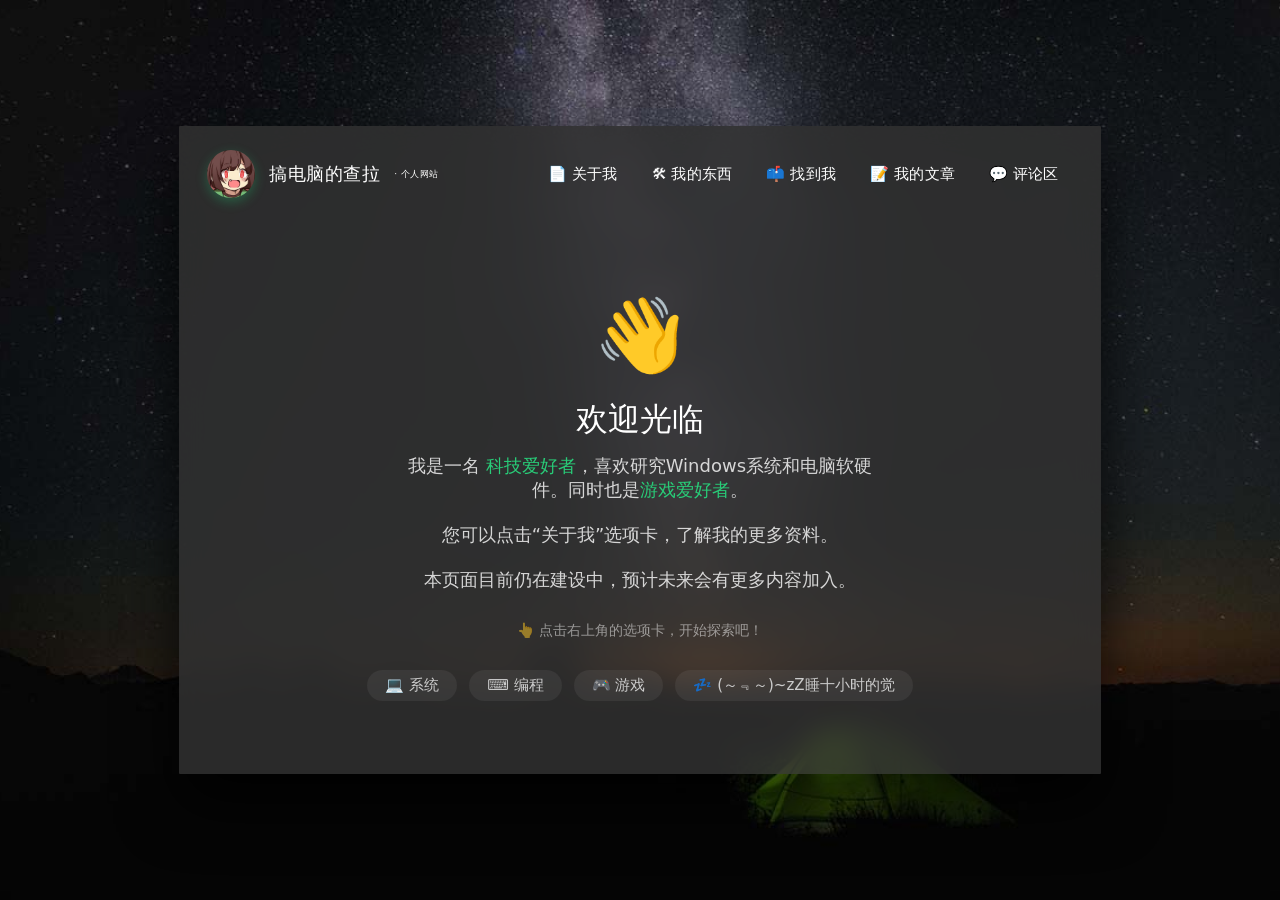
<file: index.html>
<!DOCTYPE html>
<html lang="zh-CN">

<!-- Generated by DeepSeek AI -->
<!-- Update at Sep 4 2026 -->

<head>
    <meta charset="UTF-8">
    <meta name="viewport" content="width=device-width, initial-scale=1.0">
    <title>查拉搞电脑的个人网站 - Github IO</title>
	<link rel="icon" href="/system/favicon.ico" type="image/x-icon">
    <link rel="stylesheet" href="system/style1.css">
    <link rel="stylesheet" href="system/btn.css">
</head>
<body>
    <div class="acrylic-panel">
        <!-- 导航栏：左侧头像+名字，右侧标签按钮 -->
        <nav class="tabs">
            <div class="nav-left">
                <div class="avatar" id="avatar-btn">avatar icon placeholder</div>
                <span class="username">搞电脑的查拉</span>
				<span class="usernamesubtitle">· 个人网站</span>
            </div>
            <div class="nav-right">
                <button class="tab-btn" data-page="aboutme">📄 关于我</button>
                <button class="tab-btn" data-page="mystuff">🛠 我的东西</button>
                <button class="tab-btn" data-page="social">📫 找到我</button>
                <button class="tab-btn" data-page="blogview">📝 我的文章</button>
                <button class="tab-btn" data-page="comment">💬 评论区</button>
            </div>
        </nav>

        <!-- iframe 内容区域 -->
        <iframe id="content-frame" src="content/1st-ux.html" frameborder="0"></iframe>
    </div>

    <script>
        const frame = document.getElementById('content-frame');
        const buttons = document.querySelectorAll('.tab-btn');
        const avatar = document.getElementById('avatar-btn');

        // 切换标签页
        function switchTab(page) {
            // 移除所有激活状态
            buttons.forEach(b => b.classList.remove('active'));
            // 激活对应按钮（如果存在）
            const targetBtn = document.querySelector(`.tab-btn[data-page="${page}"]`);
            if (targetBtn) targetBtn.classList.add('active');
            // 切换 iframe
            frame.src = 'content/' + page + '.html';
        }

        // 为按钮绑定点击事件
        buttons.forEach(btn => {
            btn.addEventListener('click', function() {
                const page = this.dataset.page;
                switchTab(page);
            });
        });

        // 点击头像：若当前在欢迎页，则进入“关于我”；否则也可切换（统一进入关于我）
        avatar.addEventListener('click', function() {
            // 如果当前显示的是 welcome，则切换到 about
            if (frame.src.includes('content/1st-ux.html')) {
                switchTab('aboutme');
            } else {
                // 也可以允许直接跳转，看个人喜好，我们统一跳转到 about
                switchTab('1st-ux');
            }
        });

// ----- 设置头像图片 -----
document.addEventListener('DOMContentLoaded', function() {
    var avatar = document.getElementById('avatar-btn');
    if (avatar) {
        avatar.style.backgroundImage = 'url("../content/avatarico.png")';
        avatar.style.backgroundSize = 'cover';
        avatar.style.backgroundPosition = 'center';
        avatar.textContent = ''; // 清除文字 "你"
    }
});

    </script>
</body>
</html>
</file>
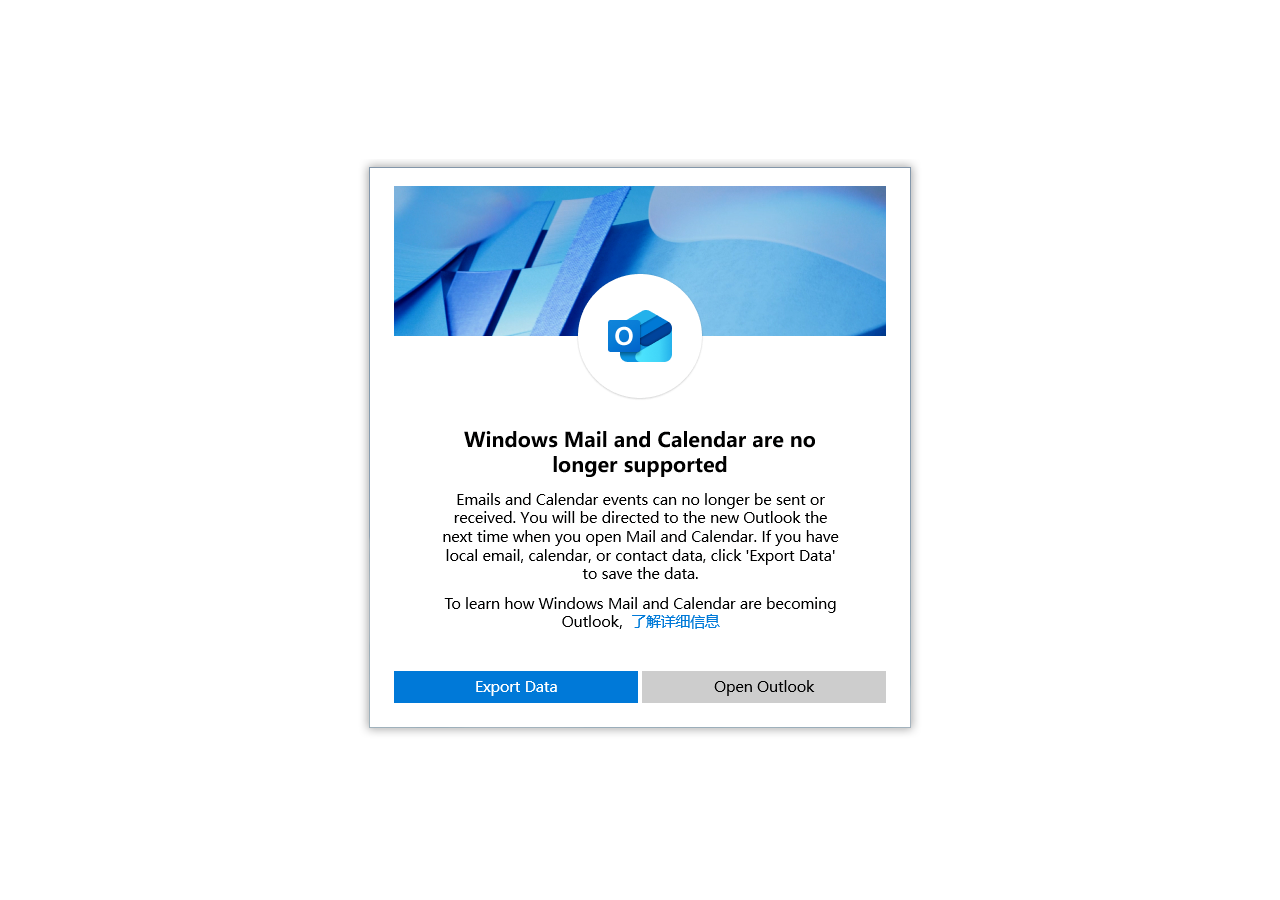
<file: mail-n-cal-no-longer-support/index.html>
<html style="height: 100%;">
<head>
<meta name="viewport" content="width=device-width, minimum-scale=1.0">
<title>Windows Mail and Calendar are no longer supported</title>
<link rel="stylesheet" href="style.css">
</head>
<body inmaintabuse="1" style="margin: 0px; ">
<div class="container">
<img style="-webkit-user-select: none;" src="popimage.png" alt="弹窗">
</div>
</body>
</html>
</file>
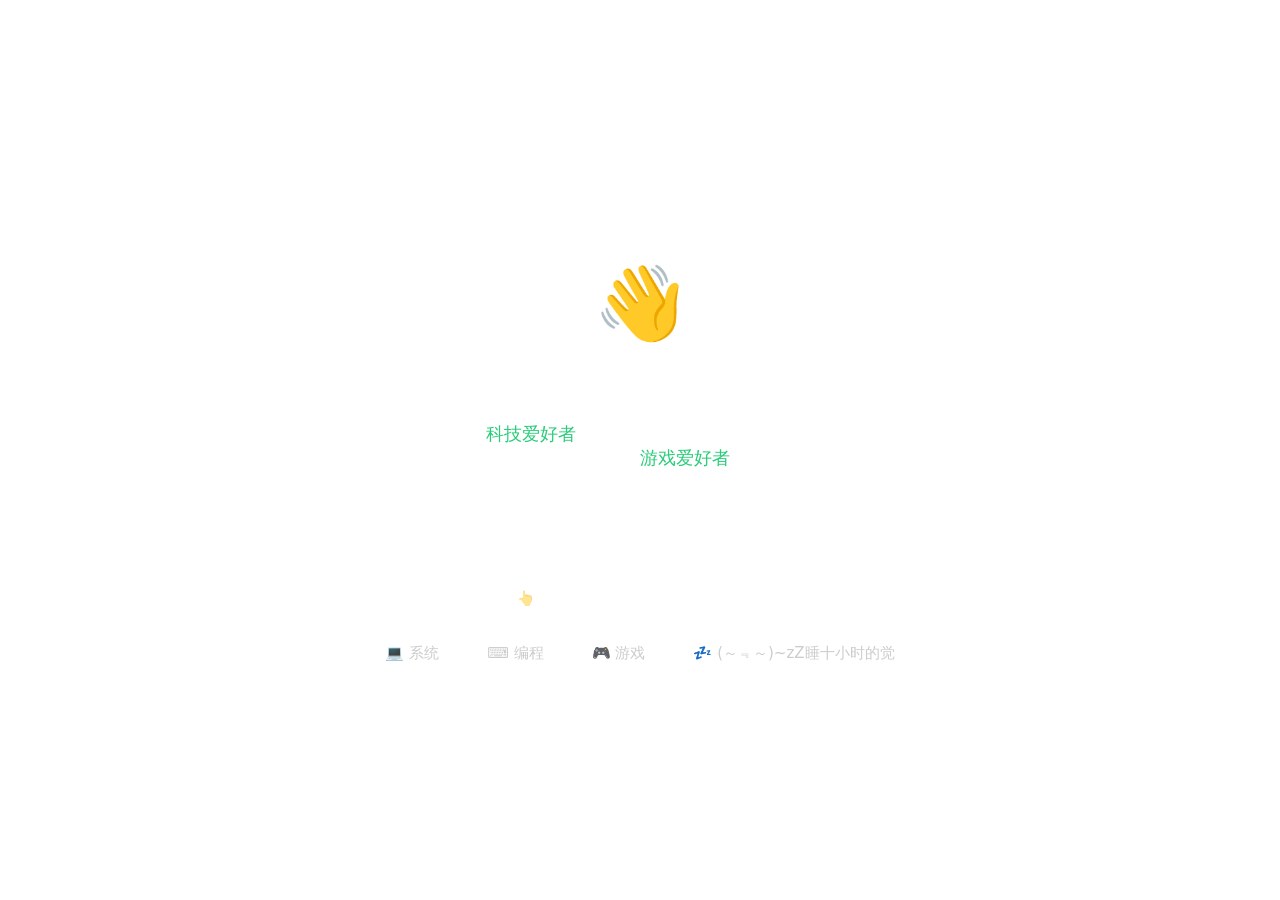
<file: content/1st-ux.html>
<!DOCTYPE html>
<html lang="zh-CN">
<head>
    <meta charset="UTF-8">
    <meta name="viewport" content="width=device-width, initial-scale=1.0">
    <title>main.firstux</title>
    <link rel="stylesheet" href="../system/style1.css">
</head>
<body class="page-body">
    <div class="page-container" style="text-align: center; padding-top: 30px;">
        <div style="font-size: 72px; margin-bottom: 20px;">👋</div>
        <h1 style="color: #fff; font-weight: 300; font-size: 32px; margin-bottom: 12px;">
            欢迎光临
        </h1>
        <p style="color: rgba(255,255,255,0.8); font-size: 18px; max-width: 500px; margin: 0 auto 30px;">
            我是一名 <span style="color: #29cc78;">科技爱好者</span>，喜欢研究Windows系统和电脑软硬件。同时也是<span style="color: #29cc78;">游戏爱好者</span>。
		    <br>	
			<br>
			您可以点击“关于我”选项卡，了解我的更多资料。
			<br>
			<br>
            本页面目前仍在建设中，预计未来会有更多内容加入。
        </p>
        <p style="color: rgba(255,255,255,0.5); font-size: 14px;">
            👆 点击右上角的选项卡，开始探索吧！
        </p>
        <!-- 可加一些兴趣标签 -->
        <div style="display: flex; flex-wrap: wrap; justify-content: center; gap: 12px; margin-top: 30px;">
            <span style="background: rgba(255,255,255,0.06); padding: 6px 18px; border-radius: 30px; color: #ccc;">💻 系统</span>
            <span style="background: rgba(255,255,255,0.06); padding: 6px 18px; border-radius: 30px; color: #ccc;">⌨ 编程</span>
            <span style="background: rgba(255,255,255,0.06); padding: 6px 18px; border-radius: 30px; color: #ccc;">🎮 游戏</span>
            <span style="background: rgba(255,255,255,0.06); padding: 6px 18px; border-radius: 30px; color: #ccc;">💤 (～﹃～)~zZ睡十小时的觉</span>
        </div>
    </div>
</body>
</html>
</file>
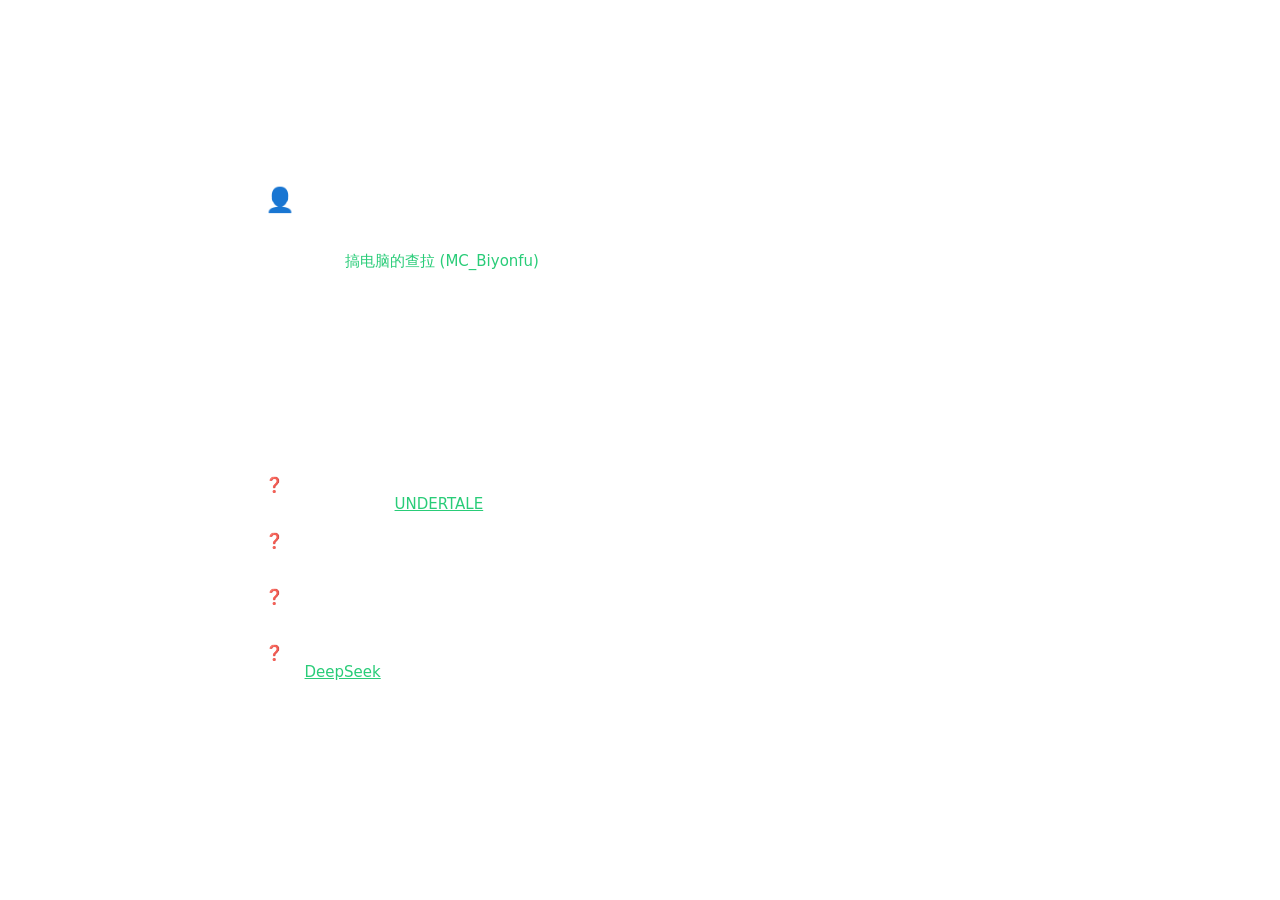
<file: content/aboutme.html>
<!DOCTYPE html>
<html lang="zh-CN">
<head>
    <meta charset="UTF-8">
    <meta name="viewport" content="width=device-width, initial-scale=1.0">
    <title>关于我</title>
    <link rel="stylesheet" href="../system/style1.css">
</head>
<body class="page-body">
    <div class="page-container">
        <h2 class="page-title">👤 关于我</h2>
        <p style="margin-bottom: 16px; color: rgba(255,255,255,0.85);">
            您好！我是 <span style="color: #29cc78;">搞电脑的查拉 (MC_Biyonfu) </span>，是一名电脑科技爱好者。喜欢研究Windows系统和软硬件。同时也是游戏爱好者。
			<br>目前，我在抖音平台拥有超过一万的粉丝，因为一些原因，我开始专注于哔哩哔哩。请各位多多支持我。
			<br>
			<br>我的兴趣爱好：
			<br>
			<br>-  深钻 Windows 系统的冷知识。
			<br>-  偶尔游玩电子游戏。
			<br>-  还会整活。
			<br>
			<br>常见问题：
			<br>
			<br>❓ 你为什么叫这个名字？
			<br>🅰 名称灵感起源于 <a href="https://undertale.com/" style="color: #29cc78;" target="_blank">UNDERTALE</a> 里的角色。因为喜欢，所以在2021年我就使用了该名称。
			<br>
			<br>❓ 那Biyonfu这个名字是怎么想到的？
			<br>🅰 这是我当年首次接触互联网时随机打出来的，之后一直沿用至今。
			<br>
			<br>❓ 什么时候更新视频呀，我在蹲你的新作品
			<br>🅰 总会有一天更新。我最近比较忙，没法经常更。不过别担心，我还活着，健康状态很好。
			<br>
			<br>❓ 网页有点简陋呀，用啥做的？
			<br>🅰 用 <a href="https://deepseek.com" style="color: #29cc78;" target="_blank">DeepSeek</a> 生成的。这个AI总是生成一些我难以理解的语句，所以目前只能先这样，后续可能会大改。
			<br>
			<br>
        </p>
    </div>
</body>
</html>
</file>
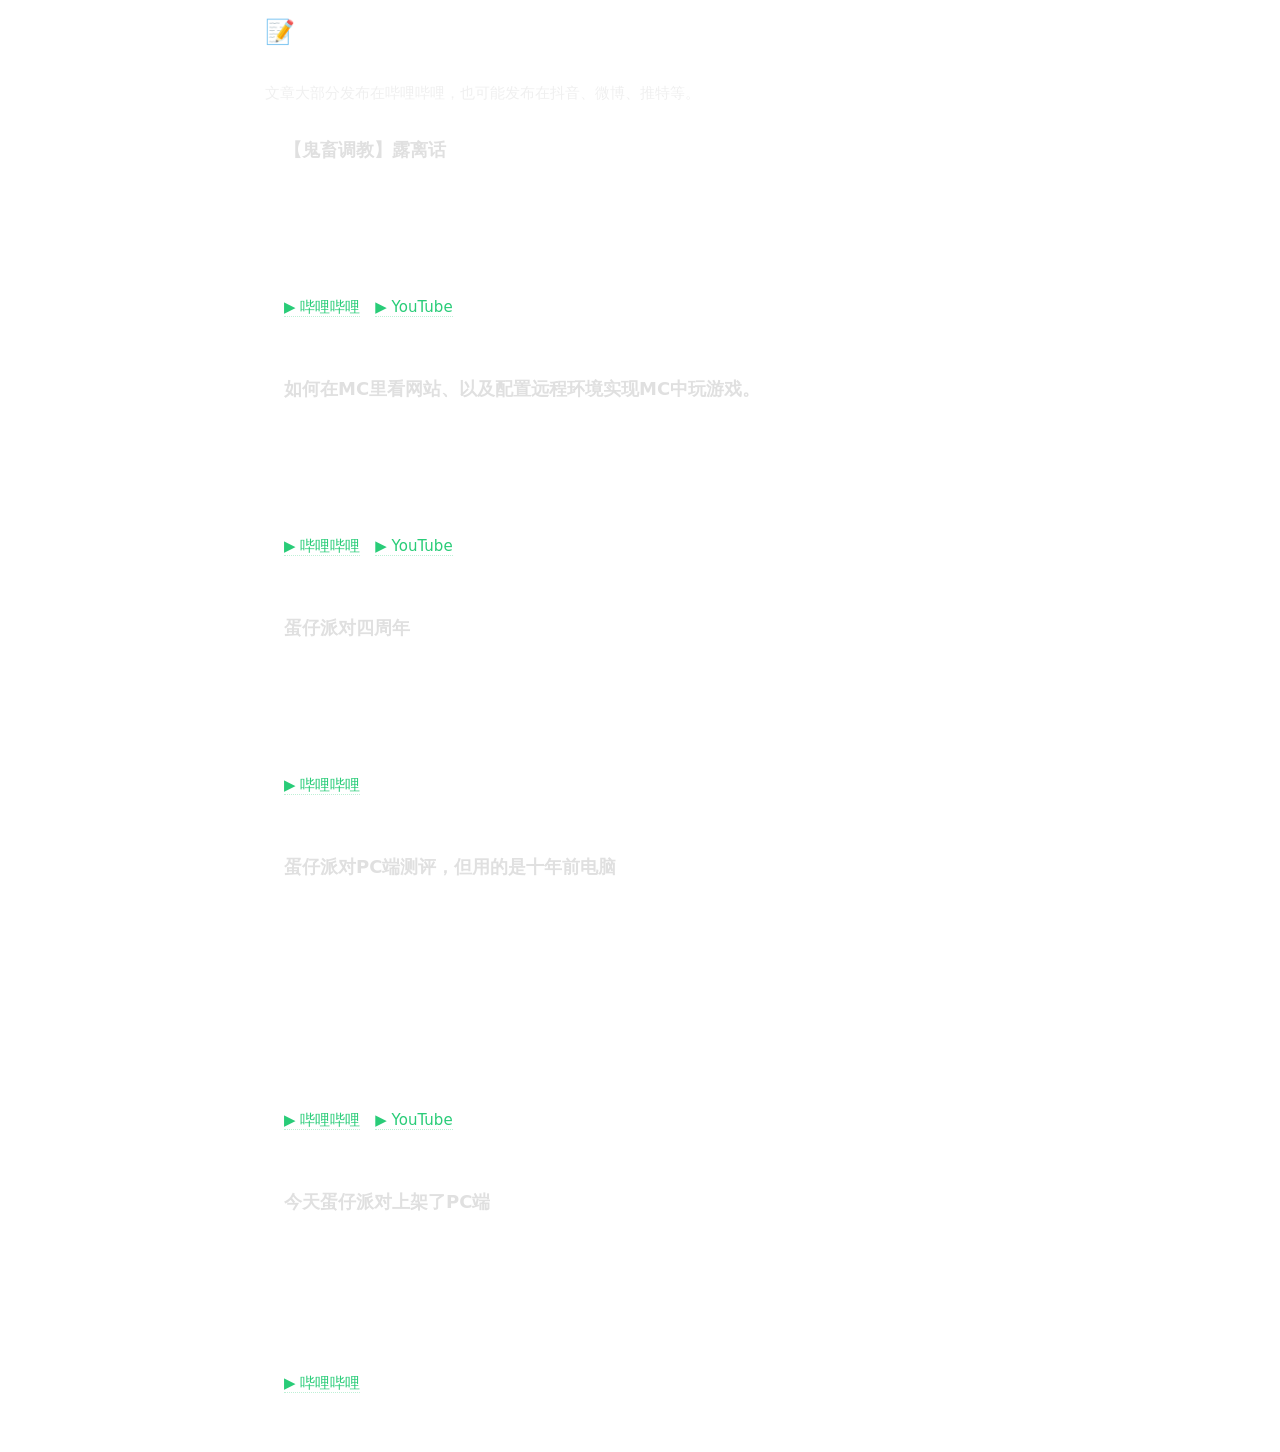
<file: content/blogview.html>
<!DOCTYPE html>
<html lang="zh-CN">
<head>
    <meta charset="UTF-8">
    <meta name="viewport" content="width=device-width, initial-scale=1.0">
    <title>main.blogux</title>
    <link rel="stylesheet" href="../system/style1.css">
</head>
<body class="page-body">
    <div class="page-container">
        <h2 class="page-title">📝 我的文章</h2><p>文章大部分发布在哔哩哔哩，也可能发布在抖音、微博、推特等。</p></br>
        <div id="blog-list"></div>
    </div>
    <script>
        fetch('../system/bloglist.json')
            .then(res => {
                if (!res.ok) throw new Error('加载失败');
                return res.json();
            })
            .then(data => {
                const container = document.getElementById('blog-list');
                container.innerHTML = '';
                if (!data || data.length === 0) {
                    container.innerHTML = '<p style="color:rgba(255,255,255,0.5);">暂无文章</p>';
                    return;
                }
                data.forEach(item => {
                    const div = document.createElement('div');
                    div.className = 'card-item';
                    div.innerHTML = `
                        <h3>${item.title || '无标题'}</h3>
                        <div class="meta">${item.date || ''}</div>
                        <p><br>${item.blgcontent || ''}</p>
						<p><br><br>${item.linkfor || ''}</p>
                    `;
                    container.appendChild(div);
                });
            })
            .catch(err => {
                document.getElementById('blog-list').innerHTML =
                    `<p class="error">${err.message}</p>`;
            });
    </script>
</body>
</html>
</file>
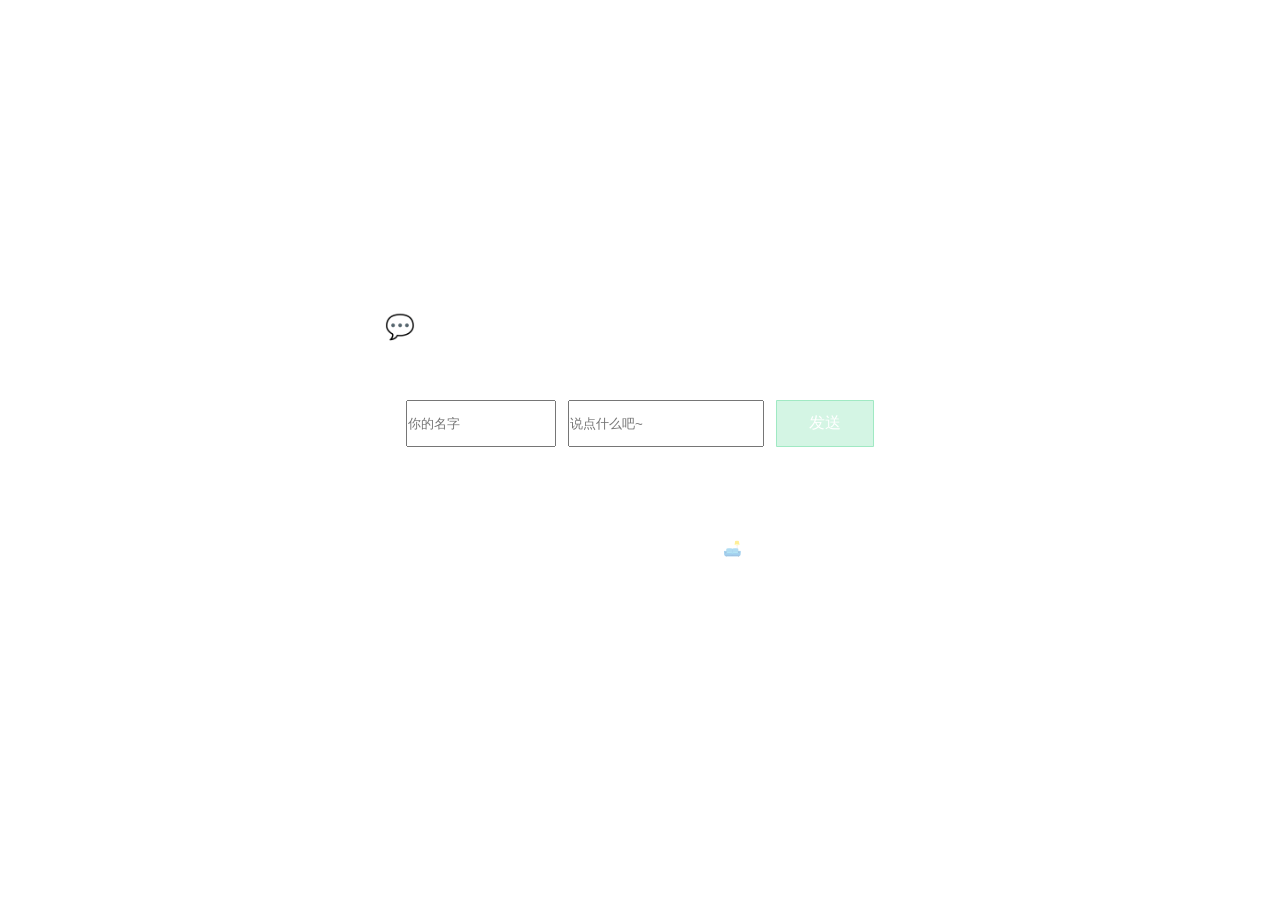
<file: content/comment.html>
<!DOCTYPE html>
<html lang="zh-CN">
<head>
    <meta charset="UTF-8">
    <meta name="viewport" content="width=device-width, initial-scale=1.0">
    <title>main.commentux</title>
    <link rel="stylesheet" href="../system/style1.css">
    <style>
        /* 这种破烂代码我已经懒得改了，因为直接把样式和脚本嵌入在一个html是ai的天性 */
        .commentact-container {
            max-width: 750px;
            margin: 0 auto;
        }

        .comment-item {
            background: rgba(255,255,255,0.04);
            border-radius: 14px;
            padding: 16px 18px;
            margin-bottom: 18px;
            border: 1px solid rgba(255,255,255,0.06);
            transition: all 0.2s;
        }
        .comment-item:hover {
            background: rgba(255,255,255,0.08);
        }

        .comment-header {
            display: flex;
            justify-content: space-between;
            align-items: center;
            margin-bottom: 8px;
            flex-wrap: wrap;
            gap: 8px;
        }
        .comment-author {
            font-weight: 600;
            color: #29cc78;
            font-size: 16px;
        }
        .comment-time {
            color: rgba(255,255,255,0.4);
            font-size: 13px;
        }
        .comment-content {
            color: rgba(255,255,255,0.85);
            line-height: 1.6;
            margin-bottom: 12px;
            word-break: break-word;
        }

        .comment-actions {
            display: flex;
            gap: 16px;
            align-items: center;
            flex-wrap: wrap;
        }
        .action-btn {
            background: none;
            border: none;
            color: rgba(255,255,255,0.6);
            cursor: pointer;
            font-size: 14px;
            display: inline-flex;
            align-items: center;
            gap: 4px;
            padding: 4px 8px;
            border-radius: 20px;
            transition: all 0.2s;
        }
        .action-btn:hover {
            color: #fff;
            background: rgba(255,255,255,0.08);
        }
        .action-btn.liked {
            color: #29cc78;
        }
        .action-btn .count {
            margin-left: 2px;
        }

        .reply-section {
            margin-top: 12px;
            padding-left: 20px;
            border-left: 2px solid rgba(41,204,120,0.2);
        }
        .reply-item {
            color: rgba(255,255,255,0.75);
            font-size: 14px;
            padding: 6px 0;
            border-bottom: 1px solid rgba(255,255,255,0.04);
            display: flex;
            justify-content: space-between;
            align-items: center;
        }
        .reply-item .reply-author {
            color: #a78bfa;
            margin-right: 10px;
        }
        .reply-item .reply-time {
            color: rgba(255,255,255,0.3);
            font-size: 12px;
            margin-left: 10px;
        }
        .reply-item .reply-delete {
            background: none;
            border: none;
            color: rgba(255,100,100,0.5);
            cursor: pointer;
            font-size: 12px;
        }
        .reply-item .reply-delete:hover {
            color: #ff6b6b;
        }

        .reply-input-area {
            display: none;
            margin-top: 10px;
            gap: 10px;
            align-items: center;
            flex-wrap: wrap;
        }
        .reply-input-area.active {
            display: flex;
        }
        .reply-input-area input {
            flex: 1;
            min-width: 180px;
            padding: 8px 14px;
            background: rgba(255,255,255,0.07);
            border: 1px solid rgba(255,255,255,0.1);
            border-radius: 30px;
            color: #fff;
            font-size: 14px;
            outline: none;
            transition: border 0.2s;
        }
        .reply-input-area input:focus {
            border-color: rgba(41,204,120,0.5);
        }
        .reply-input-area .submit-reply {
            padding: 6px 18px;
            background: rgba(41,204,120,0.2);
            border: 1px solid rgba(41,204,120,0.3);
            border-radius: 30px;
            color: #fff;
            cursor: pointer;
            font-size: 14px;
            transition: all 0.2s;
        }
        .reply-input-area .submit-reply:hover {
            background: rgba(41,204,120,0.35);
        }

        .delete-comment-btn {
            background: none;
            border: none;
            color: rgba(255,100,100,0.5);
            cursor: pointer;
            font-size: 13px;
            transition: color 0.2s;
            margin-left: 6px;
        }
        .delete-comment-btn:hover {
            color: #ff6b6b;
        }

        .form-row {
            display: flex;
            gap: 12px;
            flex-wrap: wrap;
            margin-bottom: 12px;
        }
        .form-row input {
            flex: 1;
            min-width: 150px;
        }
        .commentact-form {
            margin-bottom: 30px;
            background: rgba(255,255,255,0.03);
            padding: 20px;
            border-radius: 16px;
            border: 1px solid rgba(255,255,255,0.06);
        }
        .empty-tip {
            text-align: center;
            color: rgba(255,255,255,0.4);
            padding: 30px 0;
        }
        .sensitive-warning {
            color: #ff6b6b;
            font-size: 13px;
            margin-top: 6px;
            display: none;
        }
        .sensitive-warning.show {
            display: block;
        }
    </style>
</head>
<body class="page-body">
    <div class="commentact-container">
        <h2 class="page-title">💬 留言板</h2>

        <!-- 发布留言表单 -->
        <div class="commentact-form">
            <div class="form-row">
                <input type="text" id="guest-name" placeholder="你的名字" style="flex:0.4;">
                <input type="text" id="guest-message" placeholder="说点什么吧~" style="flex:1;">
                <button id="submit-guest" class="submit-btn" style="flex:0 0 auto;">发送</button>
            </div>
            <div id="sensitive-warning" class="sensitive-warning">⚠️ 包含敏感词，请修改后重试</div>
        </div>

        <!-- 留言列表 -->
        <div id="comment-list"></div>
    </div>

    <script>
        // ---------- 全局状态 ----------
        let sensitiveWords = [];          // 存储敏感词列表
        let comments = [];               // 留言数据 [{id, name, content, time, likes, replies:[{name, content, time}]}]
        let currentUserName = '';        // 用于记录当前用户名字（用于删除验证）

        // ---------- DOM 引用 ----------
        const nameInput = document.getElementById('guest-name');
        const msgInput = document.getElementById('guest-message');
        const submitBtn = document.getElementById('submit-guest');
        const warningDiv = document.getElementById('sensitive-warning');
        const commentList = document.getElementById('comment-list');

        // ---------- 工具函数 ----------
        function getNow() {
            return new Date().toLocaleString('zh-CN', { hour12: false });
        }

        // 生成短ID
        function genId() {
            return Date.now().toString(36) + '_' + Math.random().toString(36).substr(2, 6);
        }

        // ---------- 敏感词检测 ----------
        function hasSensitive(text) {
            if (!sensitiveWords || sensitiveWords.length === 0) return false;
            return sensitiveWords.some(word => text.includes(word));
        }

        // 加载敏感词
        function loadSensitiveWords() {
            return fetch('../system/sensitive.json')
                .then(res => {
                    if (!res.ok) throw new Error('未能加载敏感词名单。。。');
                    return res.json();
                })
                .then(data => {
                    sensitiveWords = Array.isArray(data) ? data : [];
                })
                .catch(err => {
                    console.warn('敏感词加载失败，所以就不加载', err);
                    sensitiveWords = [];
                });
        }

        // ---------- 数据持久化 ----------
        function loadComments() {
            try {
                const stored = localStorage.getItem('commentact_comments');
                if (stored) {
                    comments = JSON.parse(stored);
                    // 确保每个留言有 replies 数组（旧数据兼容）
                    comments.forEach(c => {
                        if (!c.replies) c.replies = [];
                        if (c.likes === undefined) c.likes = 0;
                    });
                } else {
                    comments = [];
                }
            } catch (e) {
                comments = [];
            }
        }

        function saveComments() {
            localStorage.setItem('commentact_comments', JSON.stringify(comments));
        }

        // ---------- 渲染留言列表 ----------
        function renderComments() {
            if (comments.length === 0) {
                commentList.innerHTML = '<div class="empty-tip">还没有留言，快来抢沙发吧 🛋️</div>';
                return;
            }

            let html = '';
            comments.forEach((comment, index) => {
                const repliesHtml = comment.replies && comment.replies.length > 0 ?
                    comment.replies.map((reply, ri) => `
                        <div class="reply-item">
                            <span>
                                <span class="reply-author">${escapeHtml(reply.name)}</span>
                                ${escapeHtml(reply.content)}
                                <span class="reply-time">${escapeHtml(reply.time)}</span>
                            </span>
                            <button class="reply-delete" data-comment-index="${index}" data-reply-index="${ri}" title="删除回复">✕</button>
                        </div>
                    `).join('') : '';

                html += `
                    <div class="comment-item" data-comment-index="${index}">
                        <div class="comment-header">
                            <span class="comment-author">${escapeHtml(comment.name)}</span>
                            <span class="comment-time">${escapeHtml(comment.time)}</span>
                        </div>
                        <div class="comment-content">${escapeHtml(comment.content)}</div>
                        <div class="comment-actions">
                            <button class="action-btn like-btn ${comment.liked ? 'liked' : ''}" data-index="${index}">
                                👍 <span class="count">${comment.likes || 0}</span>
                            </button>
                            <button class="action-btn reply-toggle" data-index="${index}">💬 回复</button>
                            <button class="action-btn delete-comment-btn" data-index="${index}">🗑️ 删除</button>
                        </div>
                        <div class="reply-section">
                            ${repliesHtml}
                            <div class="reply-input-area" data-index="${index}">
                                <input type="text" class="reply-input" placeholder="输入回复..." />
                                <button class="submit-reply" data-index="${index}">发送</button>
                            </div>
                        </div>
                    </div>
                `;
            });
            commentList.innerHTML = html;

            // ---------- 绑定事件（委托） ----------
            // 点赞
            commentList.querySelectorAll('.like-btn').forEach(btn => {
                btn.addEventListener('click', function(e) {
                    e.stopPropagation();
                    const idx = parseInt(this.dataset.index);
                    if (isNaN(idx)) return;
                    // 切换点赞状态
                    if (comments[idx].liked) {
                        comments[idx].likes = Math.max(0, (comments[idx].likes || 0) - 1);
                        comments[idx].liked = false;
                    } else {
                        comments[idx].likes = (comments[idx].likes || 0) + 1;
                        comments[idx].liked = true;
                    }
                    saveComments();
                    renderComments();
                });
            });

            // 回复切换显示
            commentList.querySelectorAll('.reply-toggle').forEach(btn => {
                btn.addEventListener('click', function(e) {
                    e.stopPropagation();
                    const idx = parseInt(this.dataset.index);
                    const area = document.querySelector(`.reply-input-area[data-index="${idx}"]`);
                    if (area) {
                        area.classList.toggle('active');
                        if (area.classList.contains('active')) {
                            area.querySelector('.reply-input').focus();
                        }
                    }
                });
            });

            // 提交回复
            commentList.querySelectorAll('.submit-reply').forEach(btn => {
                btn.addEventListener('click', function(e) {
                    e.stopPropagation();
                    const idx = parseInt(this.dataset.index);
                    const area = this.closest('.reply-input-area');
                    const input = area.querySelector('.reply-input');
                    const replyText = input.value.trim();
                    if (!replyText) {
                        alert('回复内容不能为空');
                        return;
                    }
                    // 敏感词检测
                    if (hasSensitive(replyText)) {
                        warningDiv.textContent = '⚠️ 回复包含敏感词，请修改后重试';
                        warningDiv.classList.add('show');
                        setTimeout(() => warningDiv.classList.remove('show'), 3000);
                        return;
                    }
                    // 添加回复
                    const reply = {
                        name: currentUserName || '匿名',
                        content: replyText,
                        time: getNow()
                    };
                    if (!comments[idx].replies) comments[idx].replies = [];
                    comments[idx].replies.push(reply);
                    saveComments();
                    renderComments();
                    // 自动收起回复区域
                    area.classList.remove('active');
                });
            });

            // 删除回复
            commentList.querySelectorAll('.reply-delete').forEach(btn => {
                btn.addEventListener('click', function(e) {
                    e.stopPropagation();
                    const commentIdx = parseInt(this.dataset.commentIndex);
                    const replyIdx = parseInt(this.dataset.replyIndex);
                    if (isNaN(commentIdx) || isNaN(replyIdx)) return;
                    if (!confirm('确定要删除这条回复吗？')) return;
                    if (comments[commentIdx] && comments[commentIdx].replies) {
                        comments[commentIdx].replies.splice(replyIdx, 1);
                        saveComments();
                        renderComments();
                    }
                });
            });

            // 删除留言（需要验证名字）
            commentList.querySelectorAll('.delete-comment-btn').forEach(btn => {
                btn.addEventListener('click', function(e) {
                    e.stopPropagation();
                    const idx = parseInt(this.dataset.index);
                    if (isNaN(idx)) return;
                    const comment = comments[idx];
                    if (!comment) return;
                    // 验证作者名
                    const authorName = comment.name;
                    const inputName = prompt(`请输入留言作者名以确认删除（作者：${authorName}）：`);
                    if (inputName === null) return; // 取消
                    if (inputName.trim() !== authorName) {
                        alert('作者名不匹配，删除失败');
                        return;
                    }
                    if (confirm('确定要删除这条留言及其所有回复吗？')) {
                        comments.splice(idx, 1);
                        saveComments();
                        renderComments();
                    }
                });
            });
        }

        // 简单的转义防XSS（虽然留言纯文本，但以防万一）
        function escapeHtml(text) {
            if (!text) return '';
            const map = {
                '&': '&amp;',
                '<': '&lt;',
                '>': '&gt;',
                '"': '&quot;',
                "'": '&#039;'
            };
            return text.replace(/[&<>"']/g, function(m) { return map[m]; });
        }

        // ---------- 提交新留言 ----------
        function submitComment() {
            const name = nameInput.value.trim() || '匿名';
            const content = msgInput.value.trim();
            if (!content) {
                alert('请填写留言内容');
                return;
            }
            // 敏感词检测
            if (hasSensitive(content)) {
                warningDiv.textContent = '⚠️ 留言包含敏感词，请修改后重试';
                warningDiv.classList.add('show');
                setTimeout(() => warningDiv.classList.remove('show'), 3000);
                return;
            }
            // 记录当前用户名（用于后续删除验证）
            currentUserName = name;

            const newComment = {
                id: genId(),
                name: name,
                content: content,
                time: getNow(),
                likes: 0,
                liked: false,
                replies: []
            };
            comments.unshift(newComment); // 最新在前
            saveComments();
            renderComments();
            // 清空输入
            msgInput.value = '';
            nameInput.value = '';
            warningDiv.classList.remove('show');
        }

        // ---------- 初始化 ----------
        function init() {
            // 加载敏感词
            loadSensitiveWords().then(() => {
                // 加载留言数据
                loadComments();
                renderComments();
            });

            // 提交事件
            submitBtn.addEventListener('click', submitComment);
            // 回车快捷键（在留言输入框按回车提交）
            msgInput.addEventListener('keypress', function(e) {
                if (e.key === 'Enter') {
                    e.preventDefault();
                    submitComment();
                }
            });
            nameInput.addEventListener('keypress', function(e) {
                if (e.key === 'Enter') {
                    e.preventDefault();
                    msgInput.focus();
                }
            });
        }

        // 启动
        init();
    </script>
</body>
</html>
</file>
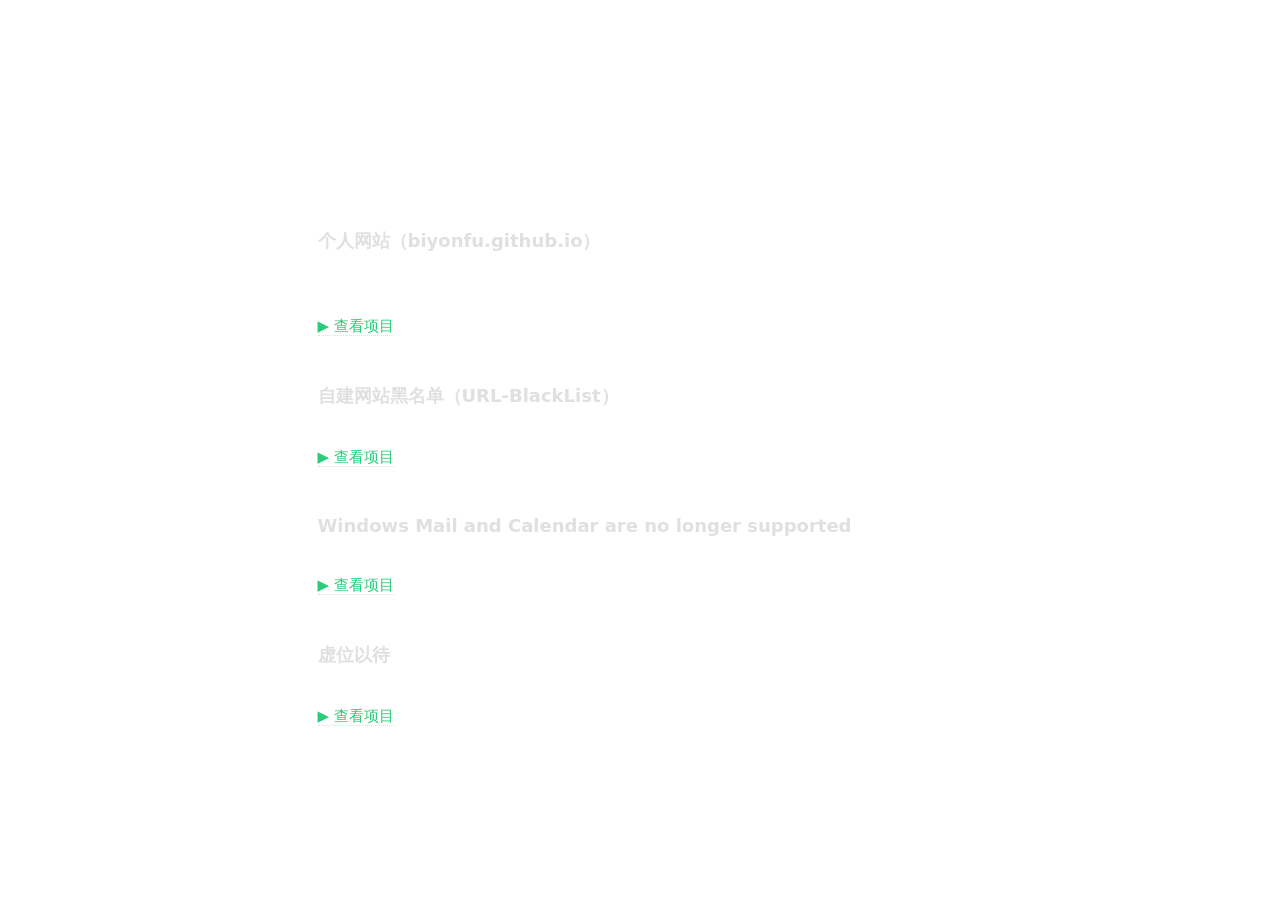
<file: content/mystuff.html>
<!DOCTYPE html>
<html lang="zh-CN">
<head>
    <meta charset="UTF-8">
    <meta name="viewport" content="width=device-width, initial-scale=1.0">
    <title>我的作品</title>
    <link rel="stylesheet" href="../system/style1.css">
</head>
<body class="page-body">
    <div class="page-container">
        <h2 class="page-title">🛠 我的作品</h2>
        <div id="works-list"></div>
    </div>
    <script>
        fetch('../system/mystufflist.json')
            .then(res => {
                if (!res.ok) throw new Error('加载失败');
                return res.json();
            })
            .then(data => {
                const container = document.getElementById('works-list');
                container.innerHTML = '';
                if (!data || data.length === 0) {
                    container.innerHTML = '<p style="color:rgba(255,255,255,0.5);">暂无作品</p>';
                    return;
                }
                data.forEach(item => {
                    const div = document.createElement('div');
                    div.className = 'card-item';
                    div.innerHTML = `
                        <h3>${item.title || '未命名'}</h3>
                        <p>${item.description || ''}</p>
                        ${item.link ? `<a href="${item.link}" target="_blank">▶ 查看项目 </a>` : ''}
                    `;
                    container.appendChild(div);
                });
            })
            .catch(err => {
                document.getElementById('works-list').innerHTML =
                    `<p class="error">${err.message}</p>`;
            });
    </script>
</body>
</html>
</file>
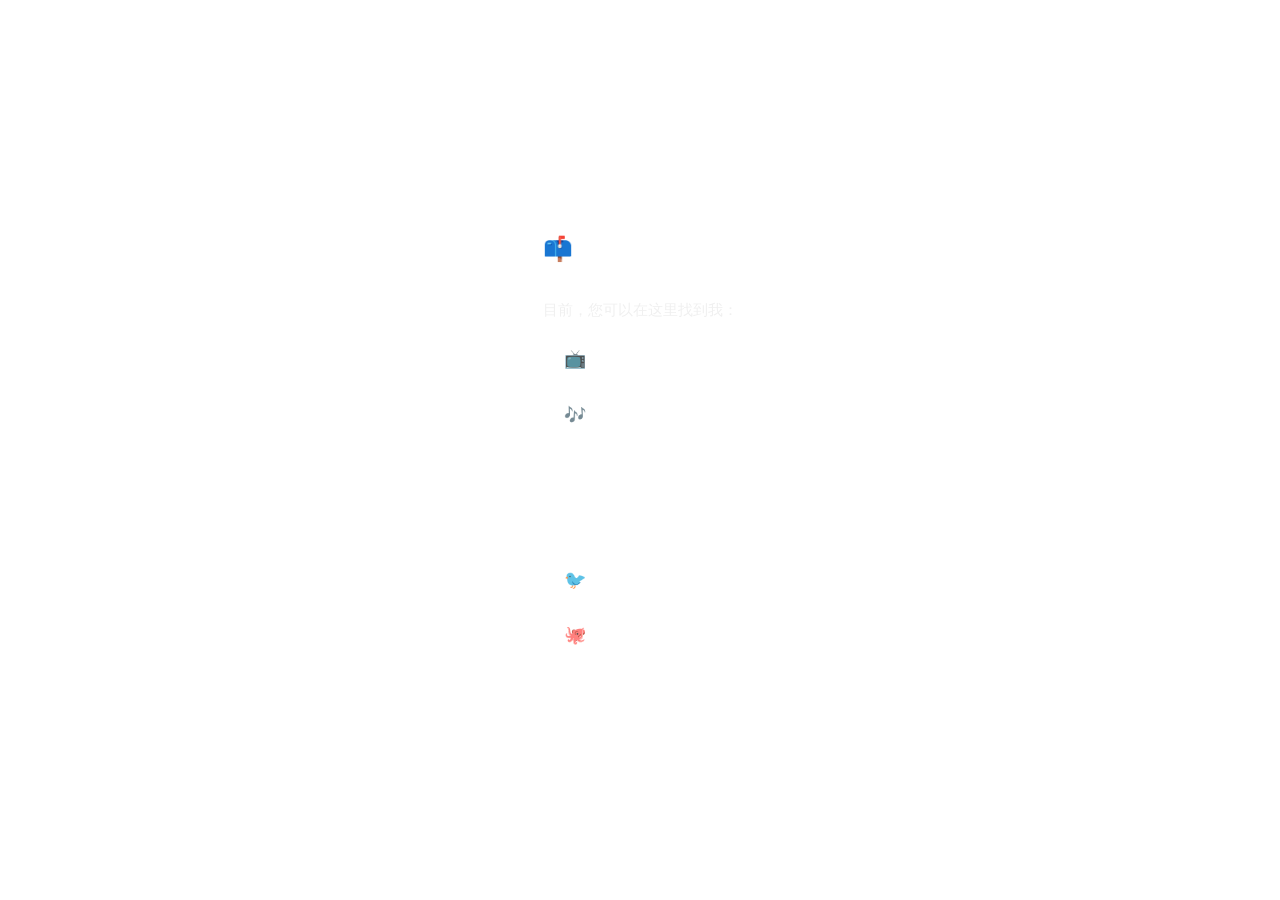
<file: content/social.html>
<!DOCTYPE html>
<html lang="zh-CN">
<head>
    <meta charset="UTF-8">
    <meta name="viewport" content="width=device-width, initial-scale=1.0">
    <title>main.socialux</title>
    <link rel="stylesheet" href="../system/style1.css">
</head>
<body class="page-body">
    <div class="page-container">
        <h2 class="page-title">📫 社交媒体</h2>
		<p>目前，您可以在这里找到我：</p>
		<br>
        <ul class="social-list">
            <li><a href="https://space.bilibili.com/451140959" target="_blank">📺  哔哩哔哩</a></li>
            <li><a href="https://douyin.com/user/MS4wLjABAAAAg0_L0q6N8W77pyqhvgFnaWZTZ7wQUhUNHRhEdMn5tiQ" target="_blank">🎶  抖音</a></li>	
            <li><a href="https://weibo.com/u/7986466297" target="_blank">👁  微博</a></li>
            <li><a href="https://youtube.com/@Biyonfu" target="_blank">▶  YouTube</a></li>
            <li><a href="https://x.com/biyonfu_C" target="_blank">🐦  推特</a></li>
            <li><a href="https://github.com/biyonfu" target="_blank">🐙  GitHub</a></li>
        </ul>
    </div>
</body>
</html>
</file>
<file: system/style1.css>
/* ---------- 全局重置 ---------- */
* {
    margin: 0;
    padding: 0;
    box-sizing: border-box;
}

body {
    min-height: 100vh;
    display: flex;
    justify-content: center;
    align-items: center;
    background-image: url('../content/bgimg2.jpg');
    background-size: cover;
    background-position: center;
    background-attachment: fixed;
    font-family: 'Microsoft YaHei', Roboto, system-ui, sans-serif;
    padding: 20px;
}

/* ---------- dwm亚克力板 ---------- */
.acrylic-panel {
    width: 72vw;
    height: 72vh;
    background: rgba(48, 48, 48, 0.88);
    backdrop-filter: blur(14px);
    -webkit-backdrop-filter: blur(14px);
    border-radius: 1px;
    /* 无边框 */
    box-shadow: 0 30px 60px rgba(0, 0, 0, 0.8);
    padding: 24px 28px 28px 28px;
    display: flex;
    flex-direction: column;
    transition: all 0.3s ease;
    overflow: hidden; /* 防止内容溢出破坏圆角 */
}

/* ---------- 导航栏 ---------- */
.tabs {
    display: flex;
    justify-content: space-between;
    align-items: center;
    flex-shrink: 0;
    margin-bottom: 20px;
    flex-wrap: wrap;
    gap: 12px 0;
}

.nav-left {
    display: flex;
    align-items: center;
    gap: 14px;
}

.avatar {
    width: 48px;
    height: 48px;
    border-radius: 50%;
    background: #29cc78;  /* 前景色 */
    display: flex;
    align-items: center;
    justify-content: center;
    font-size: 20px;
    font-weight: 600;
    color: #1e1b4b;
    cursor: pointer;
    transition: transform 0.2s, box-shadow 0.2s;
    box-shadow: 0 4px 12px rgba(41, 204, 120, 0.3);
    user-select: none;
}
.avatar:hover {
    transform: scale(1.05);
    box-shadow: 0 6px 20px rgba(41, 204, 120, 0.5);
}

.username {
    color: #fff;
    font-size: 18px;
    font-weight: 500;
    letter-spacing: 0.5px;
}
.usernamesubtitle {
    color: #fff;
    font-size: 9px;
    font-weight: 500;
    letter-spacing: 0.5px;
}
.nav-right {
    display: flex;
    flex-wrap: wrap;
    gap: 6px;
}

/* ---------- iframe 区域 ---------- */
#content-frame {
    flex: 1;
    width: 100%;
    border: none;
    border-radius: 1px;
    background: transparent;
}

/* 滚动条美化（兼容） */
#content-frame::-webkit-scrollbar {
    width: 5px;
}
#content-frame::-webkit-scrollbar-track {
    background: rgba(255,255,255,0.05);
    border-radius: 2px;
}
#content-frame::-webkit-scrollbar-thumb {
    background: rgba(255,255,255,0.15);
    border-radius: 2px;
}

/* ---------- 子页面通用样式（所有内部页面引用此文件） ---------- */
/* 内部页面 body 透明，文字白色 */
.page-body {
    margin: 0;
    padding: 16px 12px;
    background: transparent;
    color: #f0f0f0;
    font-size: 15px;
    height: 100%;
    overflow-y: auto;
    box-sizing: border-box;
}

.page-container {
    max-width: 750px;
    margin: 0 auto;
}

.page-title {
    color: #fff;
    border-bottom: 2px solid rgba(255,255,255,0.1);
    padding-bottom: 10px;
    margin-bottom: 24px;
    font-weight: 400;
    letter-spacing: 1px;
    font-size: 24px;
}

/* 通用卡片样式（用于作品、博客列表等） */
.card-item {
    background: rgba(255,255,255,0.04);
    border-radius: 2px;
    padding: 16px 18px;
    margin-bottom: 14px;
    border: 1px solid rgba(255,255,255,0.06);
    transition: all 0.2s;
}
.card-item:hover {
    background: rgba(255,255,255,0.08);
}
.card-item h3 {
    margin: 0 0 6px 0;
    font-size: 18px;
    color: #e0e0e0;
}
.card-item p {
    margin: 0 0 10px 0;
    color: rgba(255,255,255,0.7);
    line-height: 1.6;
}
.card-item .meta {
    font-size: 13px;
    color: rgba(255,255,255,0.4);
    margin-bottom: 6px;
}
.card-item a {
    color: #29cc78;
    text-decoration: none;
    border-bottom: 1px dotted rgba(41, 204, 120, 0.3);
}
.card-item a:hover {
    color: #8de0b0;
}

/* 加载/错误提示 */
.loading, .error {
    text-align: center;
    color: rgba(255,255,255,0.5);
    padding: 40px 0;
}
.error {
    color: rgba(255,100,100,0.7);
}

/* 留言板表单 */
.form-group {
    margin-bottom: 20px;
}
.form-group label {
    display: block;
    margin-bottom: 6px;
    color: rgba(255,255,255,0.7);
    font-size: 14px;
}
.form-group input,
.form-group textarea {
    width: 100%;
    padding: 12px 16px;
    background: rgba(255,255,255,0.1);
    border: 1px solid rgba(255,255,255,0.2);
    border-radius: 3px;
    color: #fff;
    font-size: 12px;
    outline: none;
    transition: border 0.2s;
    box-sizing: border-box;
}
.form-group input:focus,
.form-group textarea:focus {
    border-color: rgba(41, 204, 120, 0.5);
    background: rgba(255,255,255,0.1);
}
.form-group textarea {
    resize: vertical;
    min-height: 100px;
}
.submit-btn {
    padding: 12px 32px;
    background: rgba(41, 204, 120, 0.2);
    border: 1px solid rgba(41, 204, 120, 0.3);
    border-radius: 1px;
    color: #fff;
    font-size: 16px;
    cursor: pointer;
    transition: all 0.2s;
}
.submit-btn:hover {
    background: rgba(41, 204, 120, 0.35);
    transform: scale(1.02);
}
.hint {
    margin-top: 20px;
    color: rgba(255,255,255,0.3);
    font-size: 13px;
    text-align: center;
}

/* 社交链接列表 */
.social-list {
    list-style: none;
    padding: 0;
}
.social-list li {
    margin-bottom: 14px;
}
.social-list a {
    color: rgba(255,255,255,0.8);
    text-decoration: none;
    font-size: 18px;
    display: inline-block;
    padding: 8px 20px;
    border-radius: 1px;
    background: rgba(255,255,255,0.05);
    border: 1px solid rgba(255,255,255,0.08);
    transition: all 0.2s ease;
}
.social-list a:hover {
    background: rgba(255,255,255,0.12);
    color: #fff;
    transform: translateX(4px);
}

/* 响应式调整 */
@media (max-width: 768px) {
    .acrylic-panel {
        width: 92vw;
        height: 80vh;
        padding: 16px;
    }
    .tabs {
        flex-direction: column;
        align-items: stretch;
    }
    .nav-left {
        justify-content: center;
        margin-bottom: 8px;
    }
    .nav-right {
        justify-content: center;
    }
    .tab-btn {
        padding: 6px 12px;
        font-size: 14px;
    }
    .username {
        font-size: 16px;
    }
}
</file>
<file: system/btn.css>
.tab-btn {
    position: relative;
    background: none;
    border: none;
    color: #fff;               /* 文字白色 */
    padding: 6px 14px;
    font-size: 15px;
    font-weight: 500;
    cursor: pointer;
    transition: color 0.2s;
    letter-spacing: 0.3px;
    white-space: nowrap;
}

/* 底部横线指示器 */
.tab-btn::after {
    content: '';
    position: absolute;
    bottom: -2px;
    left: 0;
    width: 0;
    height: 2px;
    background: #29cc78;       /* 前景色 */
    transition: width 0.3s ease;
}

/* 激活状态：横线伸展开 */
.tab-btn.active::after {
    width: 100%;
}

/* 悬停时稍微变亮 */
.tab-btn:hover {
    color: rgba(255,255,255,0.9);
}
</file>
<file: mail-n-cal-no-longer-support/style.css>
.container {
    position: absolute;
    top: 50%;
    left: 50%;
    transform: translate(-50%, -50%);
}
</file>
